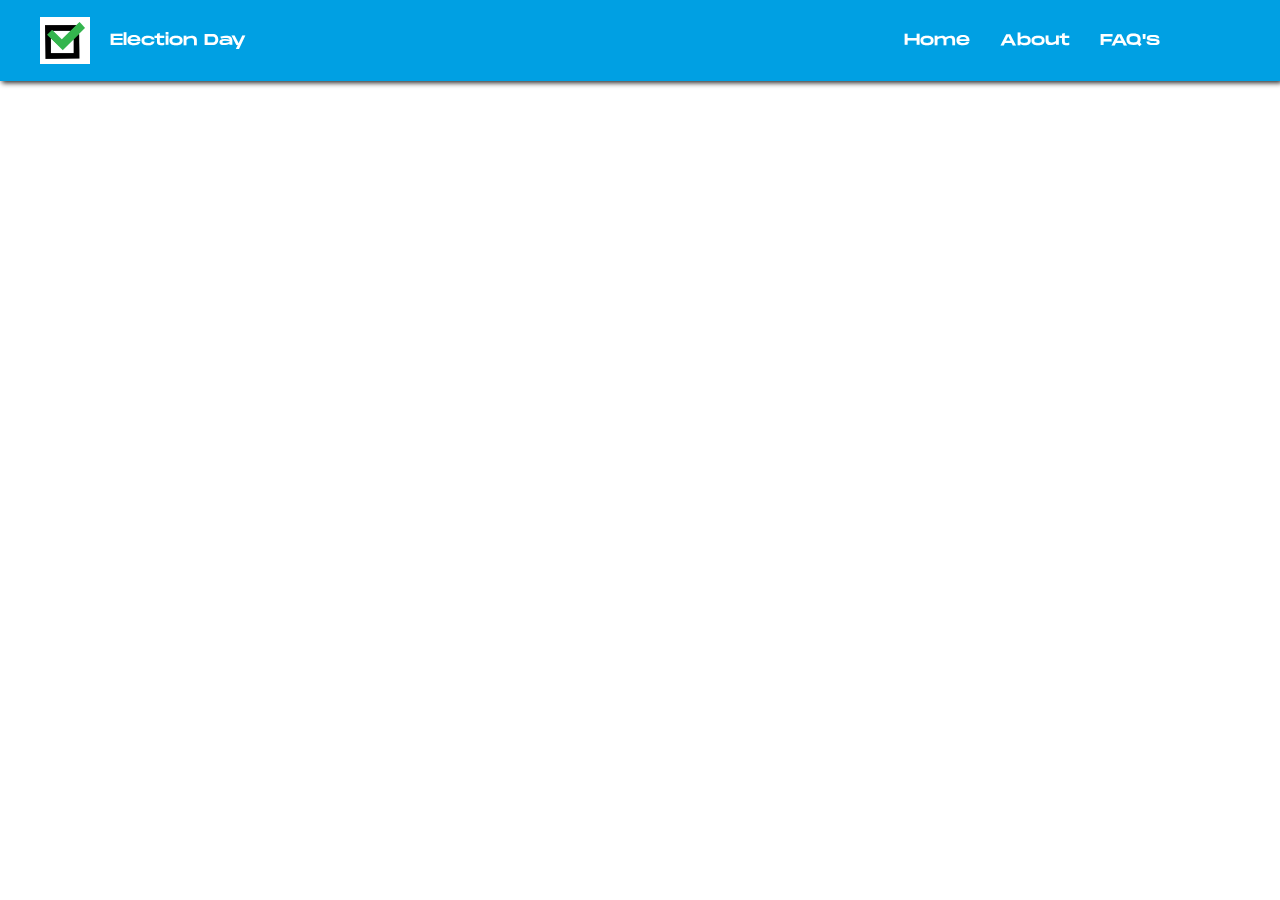
<file: vote-daniel.html>
<!DOCTYPE html>
<html lang="en">

  <head>
    <meta charset="UTF-8" />
    <meta name="viewport" content="width=device-width, initial-scale=1.0" />
    <title>Voting App</title>
    <link rel="preconnect" href="https://fonts.gstatic.com" />
    <link href="https://fonts.googleapis.com/css2?family=Montserrat:wght@400;600;700&display=swap" rel="stylesheet" />
    <link rel="stylesheet" href="./STYLES/vote-daniel.css" />
    <link rel="stylesheet" href="./STYLES/vote_media-queries.css" />

    <!-- SCRIPT FOR MAP -->
    <script src="./JAVASCRIPT/mapdata.js"></script>
    <script src="./JAVASCRIPT/usmap.js"></script>

  </head>

  <body>

    <!-- APP -->

    <!-- <div class="app"> -->
    <div id="app">

      <div class="app-overlay"> </div>

      <!-- Header -->
      <header class="nav-bar">
        <div class="left-section">
            <img class="check-logo" src="./IMAGES/CHECK MARK.png" alt="image of check mark">
            <p>Election Day</p>
        </div>
        <div class="right-section">
            <ul>
              <li><a href="./index.html">Home</a> </li>
                <li><a href="#">About</a> </li>
                <li><a href="#">FAQ's</a> </li>
            </ul>
        </div>
    </header> 

    <div id="map-container" style="max-width: 60%"> <!-- Keep map above fold -->
      <!-- <div id="map"></div> -->
  </div>

      <!-- MAIN -->
      <main>
        <div class="cards"> </div>
      </main>

    
    </div>

  </body>
  <script src="./JAVASCRIPT/data.js"></script>
  <script src="./JAVASCRIPT/functions.js"></script>
  <script src="./JAVASCRIPT/app.js"></script>

</html>
</file>
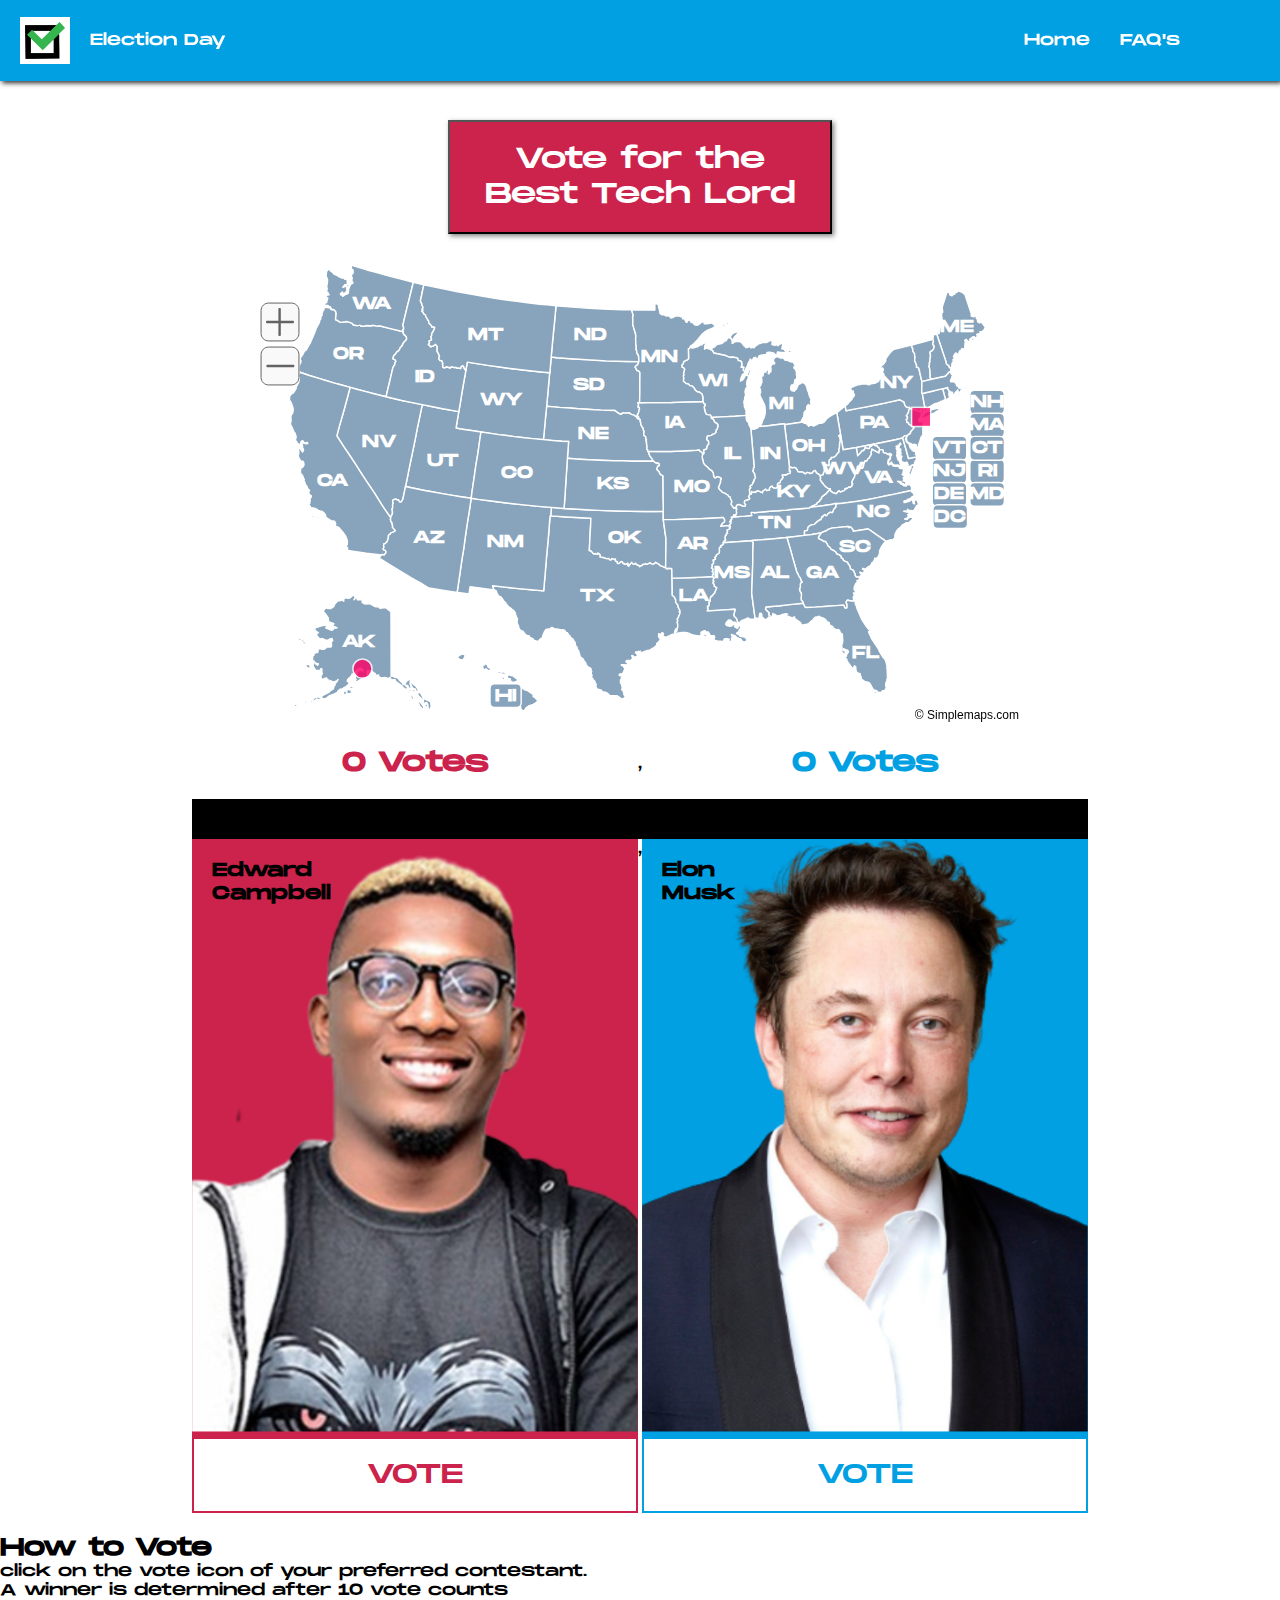
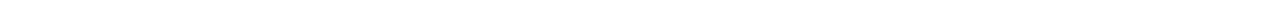
<file: vote.html>
<!DOCTYPE html>
<html lang="en">
<head>
    <link rel="stylesheet" href="./STYLES/vote.css">
    <meta charset="UTF-8">
    <meta http-equiv="X-UA-Compatible" content="IE=edge">
    <meta name="viewport" content="width=device-width, initial-scale=1.0">
    <title>Vote Now</title>
    <script src="./JAVASCRIPT/mapdata.js"></script>
    <script src="./JAVASCRIPT/usmap.js"></script>
    <script src="./JAVASCRIPT/vote.js" ></script>
</head>
<body>
    <!-- VOTING SECTION CONTAINER -->
    <div class="container">

        <!-- NAV BAR AT PAGE TOP -->
        <div class="nav-bar">
            <div class="left-nav">
                <img class="check-logo" src="./IMAGES/CHECK MARK.png" alt="image of check mark">
                <p>Election Day</p>
            </div>
            <div class="right-nav">
                <ul>
                    <li><a href="./index.html">Home</a> </li>
                    <li><a href="www.google.com/tejiri">FAQ's</a> </li>
                </ul>
            </div>
        </div>

        <!-- ANIMATED VOTE BUTTON -->
        <button class="vote-now" ><a href="#elon-img-container">Vote for the Best Tech Lord </a> </button>

        <!-- MAP -->
        <div class="map-container" style="max-width: 60%"> <!-- Keep map above fold -->
            <div id="map"></div>
        </div>

        <!-- SECTION TO DISPLAY VOTE RESULT AND INFO -->
        <div class="vote-domination-bar">
            <div class="vote-count">
                <!-- <h3 class="elon-vote-count">5 Votes</h3>
                <h3 class="edward-vote-count">7 Votes</h3> -->
            </div>

            <!-- VOTE COUNTS FOR ELON AND EDWARD -->
            <div class="vote-bar"> </div>
        </div>

        <!-- CONTAINER FOR ELON VS EWARD IMAGE -->
        <!-- <div class="elon-vs-edward">
            <div class="card-img-container elon-img-container">
                <h3>Elon Musk</h3>
                <img class="card-image" src="./IMAGES/elon vote.png" alt="elon"> 
                <button class="vote-elon" >  VOTE</button>
            </div>
            
            <div class="card-img-container">
                <h3>Edward Campbell </h3>
                <img class="card-image" src="./IMAGES/edward vote.png" alt="edward"> 
                <button class="vote-edward">  VOTE </button>
            </div>
        </div> -->

          <!-- MAIN -->
      <main>
        <div class="elon-vs-edward"> </div>
      </main>



        

        <!-- COUNTDOWN TIMER -->
        <div id="count-down">
            
        </div>

        <div class="how-to-vote">
            <h2>How to Vote</h2>
            <ol>
                <li>click on the vote icon of your preferred contestant.</li>
                <li>A winner is determined after 10 vote counts</li>
            </ol>
        </div>
        <footer>
            <a href="#">Instagram</a>
            <a href="#">Facebook</a>
            <a href="#">Twitter</a>
        </footer>
    </div>
    
    
</body>
<script src="./JAVASCRIPT/countdown.js" ></script>
<script src="./JAVASCRIPT/data.js"></script>
<script src="./JAVASCRIPT/functions.js"></script>
<script src="./JAVASCRIPT/app.js"></script>

</html>
</file>
<file: STYLES/vote-daniel.css>
:root {
  --header: rgb(0,160,227);
  --black: #1b1d29;
  --white: #ffffff;
  --bg-overlay: rgb(253, 255, 206, 0.96);
  --btn-red: #fe4c13;
  --btn-red-hover: #ee3a01;
  --btn-light-blue: #3fb3e4;
  --btn-light-blue-hover: #21a7e0;
  --shadow: #cccea7;
}

@font-face {
  font-family: 'Monument-Extended';
  src: url(../FONTS/MonumentExtended-Regular.otf);
}

*{
  margin: 0;
  padding: 0;
  font-family: Monument-Extended;
  box-sizing: border-box;
  
}



body,
html,
#app {
  height: 100%;
}

html {
  font-size: 62.5%;
}

body {
  font-family: Monument-Extended, sans-serif;
}

/* APP */

#app {
  /* background-color: var(--bg-overlay); */
  overflow-y: scroll;
}

.app-overlay {
  position: absolute;
  top: 0;
  right: 0;
  left: 0;
  bottom: 0;
  /* background: url(../images/american-flag.jpeg) no-repeat center center fixed; */
  background-size: cover;
  z-index: -1;
}

/* HEADER */

header {
  display: flex;
  justify-content: space-between;
  background: var(--header);
  padding: 1rem 2rem;
}


.logo {
  color: var(--white);
  display: flex;
  align-items: center;
  justify-content: center;
}

.logo h1 {
  font-size: 3rem;
}

.logo img {
  margin-right: 1rem;
  width: 4rem;
}
/* 
header h1 a {
  text-decoration: none;
  color: var(--white)
  
} */

.nav-bar{
  font-size: 16px;
  background-color: rgb(0,160,227);
 width: 100vw;
  height: 9vh;
  display: flex;
  align-items: center;
  justify-content: space-between;
  color: white;
  box-shadow:  rgb(43, 42, 42) 2px 2px 5px;
  position: fixed;
  z-index: 4;
}
.left-section{
  display: flex;
  align-items: center;
}
.right-section ul{
  list-style: none;
  text-align: right;
  display: inline-flex;
  margin-right: 70px;
}
.right-section a{
  margin-right: 30px;
  color: white;
  text-decoration: none;
}
.right-section a:hover{
  color: black;
  transition: color 0.5s;
  background-color: white;
}

.check-logo{
  width: 50px;
  padding: 5px 5px;
  background-color: white;
  margin-left: 20px;
  margin-right: 20px;
}
/* MAIN */
main {
  height: 100%;
}

.cards {
  display: flex;
  align-items: center;
  flex-direction: column;
  padding: 5rem 0;
}

/* CARDS */
.card {
  width: 25rem;
  border: 2px solid var(--black);
  overflow: hidden;
  box-shadow: 15px 15px 6px var(--shadow);
  transition: all 0.5 ease;
  cursor: pointer;
}

.card:first-of-type {
  margin-bottom: 5rem;
}

/* CARD IMAGE */
.card-image {
  width: 25rem;
  height: 20rem;
  object-fit: cover;
  vertical-align: middle;
}

/* CARD INFORMATION */
.card-info {
  display: flex;
  justify-content: space-evenly;
  background: var(--white);
  color: var(--black);
  padding: 2rem 0;
}

.candidate-votes {
  display: flex;
  flex-direction: column;
  align-items: center;
  width: 60px;
}

.votes-number-edward,
.votes-number-elon {
  font-weight: 700;
  font-size: 2.5rem;
}

.votes-text {
  font-size: 1rem;
  font-weight: 600;
}

/* LINE */
.line {
  width: 0.1rem;
  background: var(--black);
}

/* CANDIDATE INFO */
.candidate-info {
  display: flex;
  flex-direction: column;
  justify-content: center;
  margin-left: 20px;

}

.candidate-name {
  font-size: 1.6rem;
  font-weight: 700;
  margin-bottom: 0.5rem;
}

.candidate-country {
  font-size: 1rem;
  font-weight: 600;
}

/* CARD BUTTON */
.card-btn {
  width: 100%;
  border: none;
  outline: none;
  font-size: 1.5rem;
  font-weight: 700;
  padding: 1.5rem 0;
  color: var(--white);
  cursor: pointer;
  border-top: 2px solid var(--black);
}

.btn-edward,
.btn-elon {
  transition: all 0.5s ease;
}

.btn-edward {
  background: var(--btn-red);
}

.btn-elon {
  background: var(--btn-light-blue);
}
#map-container{
  margin: auto;
  width: 80vw;
  margin-top: 130px;
  margin-bottom: -300px;
  overflow: hidden;
}
</file>
<file: STYLES/vote_media-queries.css>
/* This styles will be applied to devices with size less than 700 */
  @media screen and (max-width: 700px) {
    .nav-bar{
        font-size: 0.8em;
        justify-content: space-between;
    }
    .right-section ul{
        margin-right: 20px;
        
    }
  }

 /* This styles will be applied to devices with size at least 768px */


 @font-face {
    font-family: 'Monument-Extended';
    src: url(../FONTS/MonumentExtended-Regular.otf);
  }
  *{
    font-family: Monument-Extended;
  }
 @media  screen and (min-width: 768px) {
    .logo {
        justify-content: flex-start;
    }
    
    .cards {
        flex-direction: row;
        justify-content:space-around;
        height: 100%;
        padding: 0;
        width: 85%;
        margin: 0 auto;
    }

    .card {
        width: 30rem;
    }

    .card:first-of-type {
        margin-bottom: 0;
    }

    .card-image {
        width: 30rem;
        height: 26rem;
    }

    .votes-number-edward, .votes-number-elon {
        font-size: 3.5rem;
    }

    .vote-text {
        font-size: 1.3rem;
        font-weight: 600;
    }

    .candidate-name {
        font-size: 2rem;
    }

    .candidate-country {
        font-size: 1.1rem;
    }

    .card-btn {
        font-size: 2rem;
    }
 }

 /* these styles will be applided  on devices that have a width of at leaset 1024px */
 @media screen and (min-width: 1024px) {
    .cards {
        width: 70%;
    }

    .card:hover {
        transform: translateY(-2rem);
    }
    
    .card:hover .btn-edward,
    .card:hover .btn-elon {
        font-size: 2.5rem;
    }

    .btn-edward:hover {
        background: var(--btn-red-hover);
        
    }

    .btn-elon:hover {
        background: var(--btn-light-blue-hover);
    }

    /* these styles will be applied on devices that have a widht of atleast 14040px */

    @media  screen and (min-width:1400px) {
        .cards {
            width: 60%;
        }
    }


 }
</file>
<file: STYLES/vote.css>
@font-face{
    font-family: 'Poppins-Bold';
    src: url(../FONTS/Poppins-Bold.ttf);
  }@font-face{
    font-family: 'Poppins-Medium';
    src: url(../FONTS/Poppins-Medium.ttf);
  }
  @font-face {
    font-family: 'Monument-Extended';
    src: url(../FONTS/MonumentExtended-Regular.otf);
  }
  *{
    margin: 0;
    padding: 0;
    box-sizing: border-box;
    font-family: Monument-Extended;
  
    
  }
  .container{
    width: 100vw;
    min-height: 100vh;
    box-sizing: border-box;
    overflow: hidden;
  }
  .nav-bar{
    background-color: rgb(0,160,227);
   width: 100vw;
    height: 9vh;
    display: flex;
    align-items: center;
    justify-content: space-between;
    color: white;
    box-shadow:  rgb(43, 42, 42) 2px 2px 5px;
    position: fixed;
    top: 0;
    z-index: 3;
  }
  .left-nav{
    display: flex;
    align-items: center;
    
  }
  .right-nav a{
    margin-right: 30px;
    color: white;
    text-decoration: none;
  }
  .right-nav ul{
    list-style: none;
    text-align: right;
    display: inline-flex;
    margin-right: 70px;
  }
  
  .right-nav a:hover{
    color: black;
    transition: color 0.5s;
    background-color: white;
  }
  
  
  .check-logo{
    width: 50px;
    padding: 5px 5px;
    background-color: white;
    margin-left: 20px;
    margin-right: 20px;
  }
  .vote-now{
    margin-top: 100px;
    color: rgb(0, 0, 0);
    text-align: center;
    padding: 20px 20px;
    background-color: rgb(204,35,76);    display: block;
    justify-content: center;
    width: 30vw;
    margin: 120px auto 20px auto;
    color: white;
    animation: backgroundChange 1s 1s infinite;
    box-shadow:  rgba(43, 42, 42,0.6) 2px 2px 5px;
    font-size: 1.8em;
    cursor: pointer;
  
  }
  .vote-now a{
    color: white;
    text-decoration: none;
  }
  .vote-now:hover{
    box-shadow:  rgba(43, 42, 42,1) 2px 2px 5px;
  
  }
  @keyframes backgroundChange{
    0%{background-color: rgb(204,35,76);}
    50%{background-color: rgb(0,160,227);}
    100%{background-color: rgb(204,35,76);}
  }
  .map-container{
    margin: auto;
  }
  .vote-count{
    display: flex;
    width: 70vw;
    align-items: center;
    margin: auto;
    justify-content: space-between;
  }
  .elon-vote-count{
    color: rgb(0,160,227);
    
  }
  .edward-vote-count{
    color: rgb(204,35,76);
  }
  .vote-bar{
    width: 70vw;
    margin: auto;
    background-color: black;
    height: 40px;
  }
  
  /* /////////////////// */
  /* .elon-vs-edward{
    min-width: 60vw;
    width: 70vw;
    display: grid;
    grid-template-columns: 1fr 1fr;
    margin: auto;
    gap: 0px;
    column-gap: 0px;
  } */
  
  .elon-vs-edward {
    display: flex;
    width: 70vw;
    margin: auto;
  }
  
  main {
    height: 100%;
  }
  
  .card-image{
    width: 100%;
  }
  
  /* SIMILARITY FOUND */
  .card-img-container, .card-btn{
    width: 100%;
    
  }
  
  .card-img-container h3 {
    color: black;
    position: absolute;
    padding: 20px;
  }
  
  .card-btn {
    background-color: white;
    /* text-shadow: rgba(0, 0, 0, 0.5) 3px 3px 2px; */
    font-size: 1.7em;
    padding: 20px 40px;
    position: inherit;
    text-align: center;
    cursor: pointer;
  }
  
  .elon-img-container{
    background-color: rgb(0,160,227);
  }
  .elon-btn {
    background-color: white;
    color: rgb(0,160,227);
    border: 2px solid rgb(0,160,227);
    position: relative;
    left: 0;
    
  }
  
  .edward-img-container{
    background-color: rgb(204,35,76);
  }
  
  .edward-btn {
    background-color: white;
    color: rgb(204,35,76);
    border: 2px solid rgb(204,35,76);
    
  }
  
  ////////////////////
  
  
  
  
  
  
  /* ELON CONTAINER */
  
  
  /* EDWARD CONTAINER */
  
  
  //////////////////////////////////////////////////
  
  
  
  /* .how-to-vote{
    display: flex;
    justify-content: center;
   
  } */

.how-to-vote{
    text-align: center;
    width: 60vw;
    margin: 40px auto 0 auto;
    font-family: Poppins-Bold;
    line-height: 2em;
    margin-bottom: 400px;

}
  
  
  
  
  
  ///////////////////////////////////////////////////////////////////
  
  
  footer{
    width: 100vw;
    background-color: rgb(0,160,227);
    text-align: center;
    padding: 20px;
    display: flex;
    justify-content: space-around;
  }
  footer a{
    margin-right: 20px;
    color: white;
  }
  #count-down{
    font-size: 2em;
    text-align: center;
    margin-top: 20px;
  }
  @media screen and (max-width: 500px) {
    .nav-bar{
        font-size: 0.7em;
    }
    .check-logo{
        width: 30px;
        margin: 5px 5px;
    }
    .elon-vs-edward{
        min-width: 95vw;
    }
    .vote-count{
        display: flex;
        width: 95vw;
        align-items: center;
        margin: auto;
        justify-content: space-between;
    }
    .elon-vote-count{
        color: rgb(0,160,227);
        
    }
    .edward-vote-count{
        color: rgb(204,35,76);
    }
    .vote-bar{
        width: 70vw;
        margin: auto;
        background-color: black;
        height: 40px;
    }
    .vote-count{
        display: flex;
        width: 95w;
        align-items: center;
        margin: auto;
        justify-content: space-between;
    }
    .elon-vote-count{
        color: rgb(0,160,227);
        
    }
    .edward-vote-count{
        color: rgb(204,35,76);
    }
    .vote-bar{
        width: 95vw;
        margin: auto;
        background-color: black;
        height: 40px;
    }
    .vote-now{
        width: 70vw;
        font-size: 1.5em;
    }
    .right-nav ul{
        margin-right: 10px;
    }  
    .map-container{
        width: 70vw;
    }
  
        
    
    
  }
</file>
